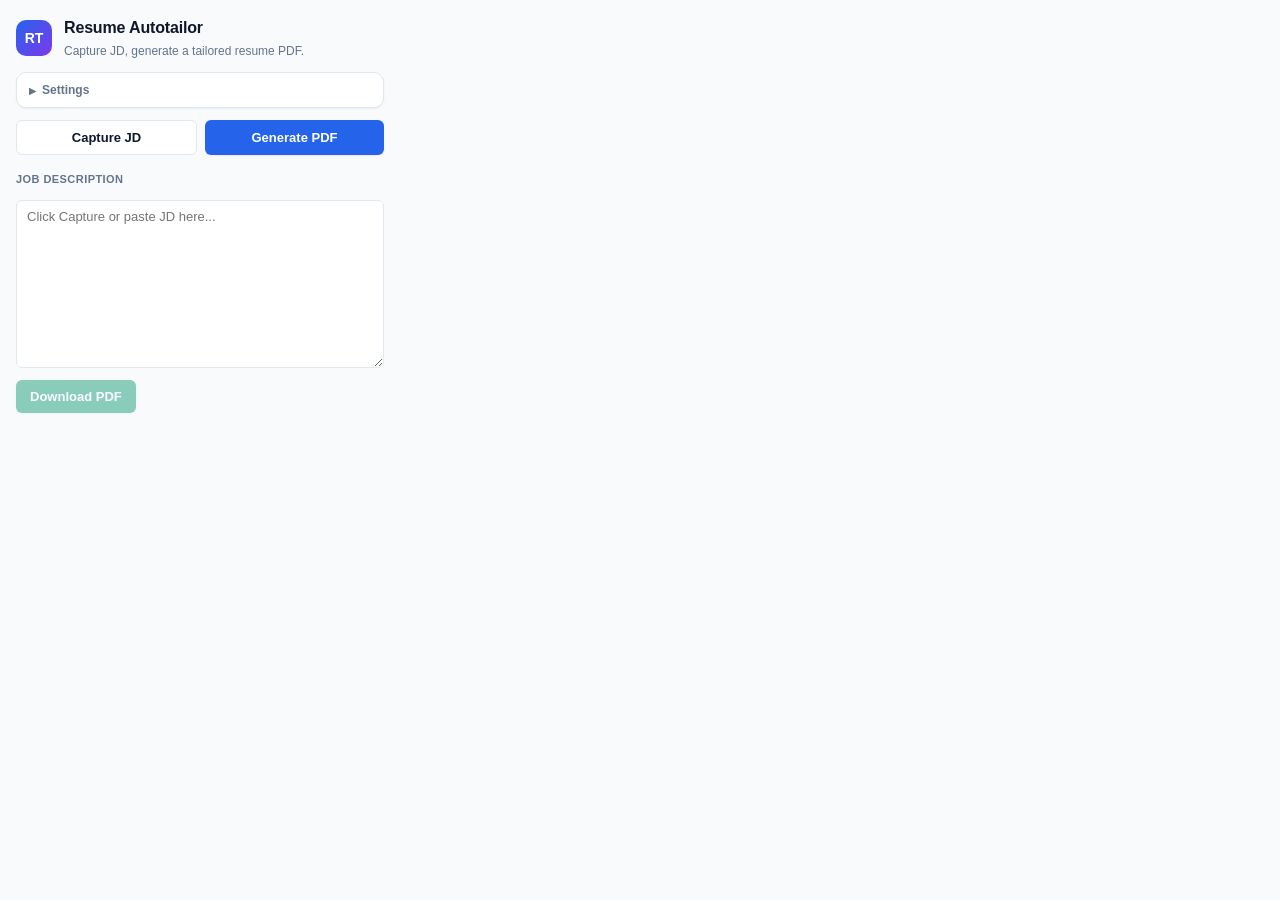
<file: extension/popup.html>
<!doctype html>
<html lang="en">
<head>
  <meta charset="UTF-8" />
  <meta name="viewport" content="width=device-width, initial-scale=1.0" />
  <title>Resume Autotailor</title>
  <link rel="stylesheet" href="sidepanel.css" />
  <style>
    body { width: 400px; min-height: 540px; }
  </style>
</head>
<body>
  <div class="container">
    <header class="header">
      <div class="logo">RT</div>
      <div>
        <h1>Resume Autotailor</h1>
        <p class="sub">Capture JD, generate a tailored resume PDF.</p>
      </div>
    </header>

    <details class="settings-toggle">
      <summary>Settings</summary>
      <div class="settings-body">
        <label for="apiBase">API Base URL</label>
        <input id="apiBase" type="text" placeholder="http://localhost:8000" />
        <label for="profileId">Profile ID</label>
        <input id="profileId" type="number" min="1" placeholder="1" />
      </div>
    </details>

    <div class="actions">
      <button id="captureBtn" class="btn secondary">Capture JD</button>
      <button id="generateBtn" class="btn primary">Generate PDF</button>
    </div>

    <label for="jdText">Job Description</label>
    <textarea id="jdText" rows="10" placeholder="Click Capture or paste JD here..."></textarea>

    <div class="footer-row">
      <button id="downloadBtn" class="btn accent" disabled>Download PDF</button>
      <span id="status" class="status"></span>
    </div>

    <div id="warnings" class="warnings"></div>
    <pre id="meta" class="meta"></pre>
  </div>

  <script src="sidepanel.js"></script>
</body>
</html>
</file>
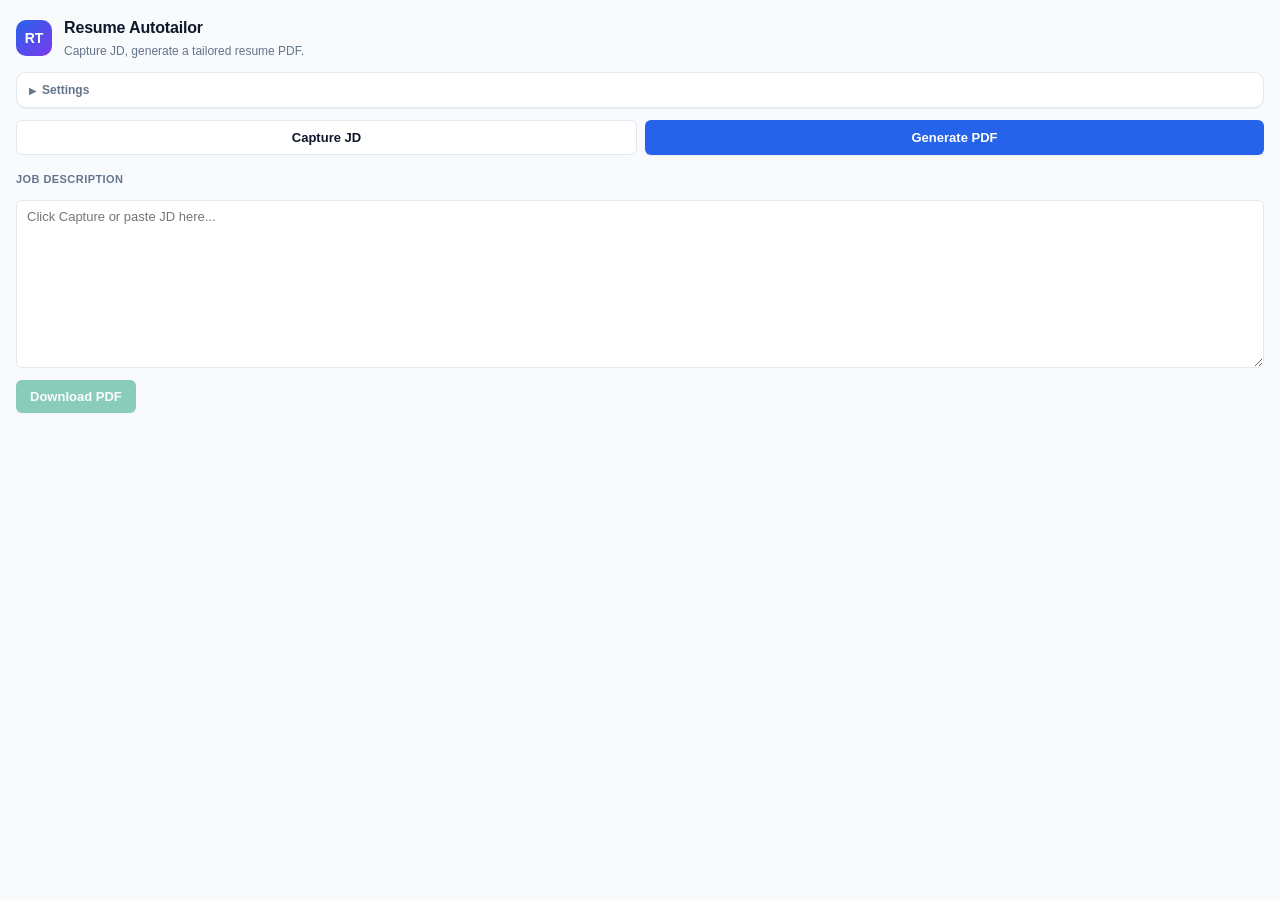
<file: extension/sidepanel.html>
<!doctype html>
<html lang="en">
<head>
  <meta charset="UTF-8" />
  <meta name="viewport" content="width=device-width, initial-scale=1.0" />
  <title>Resume Autotailor</title>
  <link rel="stylesheet" href="sidepanel.css" />
</head>
<body>
  <div class="container">
    <header class="header">
      <div class="logo">RT</div>
      <div>
        <h1>Resume Autotailor</h1>
        <p class="sub">Capture JD, generate a tailored resume PDF.</p>
      </div>
    </header>

    <details class="settings-toggle">
      <summary>Settings</summary>
      <div class="settings-body">
        <label for="apiBase">API Base URL</label>
        <input id="apiBase" type="text" placeholder="http://localhost:8000" />
        <label for="profileId">Profile ID</label>
        <input id="profileId" type="number" min="1" placeholder="1" />
      </div>
    </details>

    <div class="actions">
      <button id="captureBtn" class="btn secondary">Capture JD</button>
      <button id="generateBtn" class="btn primary">Generate PDF</button>
    </div>

    <label for="jdText">Job Description</label>
    <textarea id="jdText" rows="10" placeholder="Click Capture or paste JD here..."></textarea>

    <div class="footer-row">
      <button id="downloadBtn" class="btn accent" disabled>Download PDF</button>
      <span id="status" class="status"></span>
    </div>

    <div id="warnings" class="warnings"></div>
    <pre id="meta" class="meta"></pre>
  </div>

  <script src="sidepanel.js"></script>
</body>
</html>
</file>
<file: extension/sidepanel.css>
:root {
  --bg: #f8fafc;
  --surface: #ffffff;
  --fg: #0f172a;
  --muted: #64748b;
  --primary: #2563eb;
  --primary-hover: #1d4ed8;
  --primary-fg: #ffffff;
  --accent: #059669;
  --accent-hover: #047857;
  --border: #e2e8f0;
  --border-focus: #93c5fd;
  --warn-bg: #fef2f2;
  --warn-fg: #dc2626;
  --warn-border: #fecaca;
  --radius: 10px;
  --radius-sm: 6px;
  --shadow-sm: 0 1px 2px rgba(15, 23, 42, 0.06);
  --shadow: 0 1px 3px rgba(15, 23, 42, 0.08), 0 1px 2px rgba(15, 23, 42, 0.04);
}

* { box-sizing: border-box; }

body {
  margin: 0;
  background: var(--bg);
  color: var(--fg);
  font-family: -apple-system, BlinkMacSystemFont, "Segoe UI", Roboto, sans-serif;
  font-size: 13px;
  line-height: 1.5;
}

.container {
  padding: 16px;
  display: flex;
  flex-direction: column;
  gap: 12px;
}

.header {
  display: flex;
  align-items: center;
  gap: 12px;
}

.logo {
  width: 36px;
  height: 36px;
  border-radius: var(--radius);
  background: linear-gradient(135deg, var(--primary), #7c3aed);
  color: #fff;
  font-weight: 700;
  font-size: 14px;
  display: flex;
  align-items: center;
  justify-content: center;
  flex-shrink: 0;
}

h1 {
  margin: 0;
  font-size: 16px;
  font-weight: 700;
  letter-spacing: -0.01em;
}

.sub {
  margin: 2px 0 0;
  color: var(--muted);
  font-size: 12px;
}

.settings-toggle {
  background: var(--surface);
  border: 1px solid var(--border);
  border-radius: var(--radius);
  box-shadow: var(--shadow-sm);
}

.settings-toggle summary {
  padding: 8px 12px;
  font-size: 12px;
  font-weight: 600;
  color: var(--muted);
  cursor: pointer;
  user-select: none;
  list-style: none;
}

.settings-toggle summary::before {
  content: "\25B6";
  display: inline-block;
  margin-right: 6px;
  font-size: 9px;
  transition: transform 0.15s ease;
}

.settings-toggle[open] summary::before {
  transform: rotate(90deg);
}

.settings-toggle summary::-webkit-details-marker {
  display: none;
}

.settings-body {
  padding: 0 12px 12px;
  display: flex;
  flex-direction: column;
  gap: 4px;
}

label {
  font-size: 11px;
  font-weight: 600;
  color: var(--muted);
  text-transform: uppercase;
  letter-spacing: 0.04em;
  margin-top: 4px;
}

input,
textarea {
  width: 100%;
  border: 1px solid var(--border);
  border-radius: var(--radius-sm);
  padding: 8px 10px;
  font-size: 13px;
  font-family: inherit;
  background: var(--surface);
  color: var(--fg);
  transition: border-color 0.15s ease, box-shadow 0.15s ease;
}

input:focus,
textarea:focus {
  outline: none;
  border-color: var(--border-focus);
  box-shadow: 0 0 0 3px rgba(37, 99, 235, 0.1);
}

textarea {
  resize: vertical;
  min-height: 80px;
}

.actions {
  display: flex;
  gap: 8px;
}

.btn {
  flex: 1;
  border: none;
  border-radius: var(--radius-sm);
  padding: 9px 14px;
  font-size: 13px;
  font-weight: 600;
  font-family: inherit;
  cursor: pointer;
  transition: background 0.15s ease, transform 0.1s ease, box-shadow 0.15s ease;
}

.btn:active:not(:disabled) {
  transform: scale(0.98);
}

.btn:disabled {
  opacity: 0.45;
  cursor: not-allowed;
}

.btn.primary {
  background: var(--primary);
  color: var(--primary-fg);
  box-shadow: var(--shadow-sm);
}

.btn.primary:hover:not(:disabled) {
  background: var(--primary-hover);
  box-shadow: var(--shadow);
}

.btn.secondary {
  background: var(--surface);
  color: var(--fg);
  border: 1px solid var(--border);
}

.btn.secondary:hover:not(:disabled) {
  background: var(--bg);
  border-color: #cbd5e1;
}

.btn.accent {
  background: var(--accent);
  color: #fff;
  box-shadow: var(--shadow-sm);
}

.btn.accent:hover:not(:disabled) {
  background: var(--accent-hover);
  box-shadow: var(--shadow);
}

.footer-row {
  display: flex;
  align-items: center;
  gap: 10px;
}

.footer-row .btn {
  flex: 0 0 auto;
}

.status {
  font-size: 12px;
  color: var(--muted);
  flex: 1;
  text-align: right;
}

.warnings {
  font-size: 12px;
  color: var(--warn-fg);
  background: var(--warn-bg);
  border: 1px solid var(--warn-border);
  border-radius: var(--radius-sm);
  padding: 8px 10px;
  display: none;
}

.warnings:not(:empty) {
  display: block;
}

.warnings div {
  padding: 1px 0;
}

.meta {
  margin: 0;
  background: var(--surface);
  border: 1px solid var(--border);
  border-radius: var(--radius-sm);
  padding: 8px 10px;
  white-space: pre-wrap;
  word-break: break-word;
  font-family: "SF Mono", "Fira Code", "Cascadia Code", monospace;
  font-size: 11px;
  color: var(--muted);
  max-height: 160px;
  overflow: auto;
  display: none;
}

.meta:not(:empty) {
  display: block;
}
</file>
